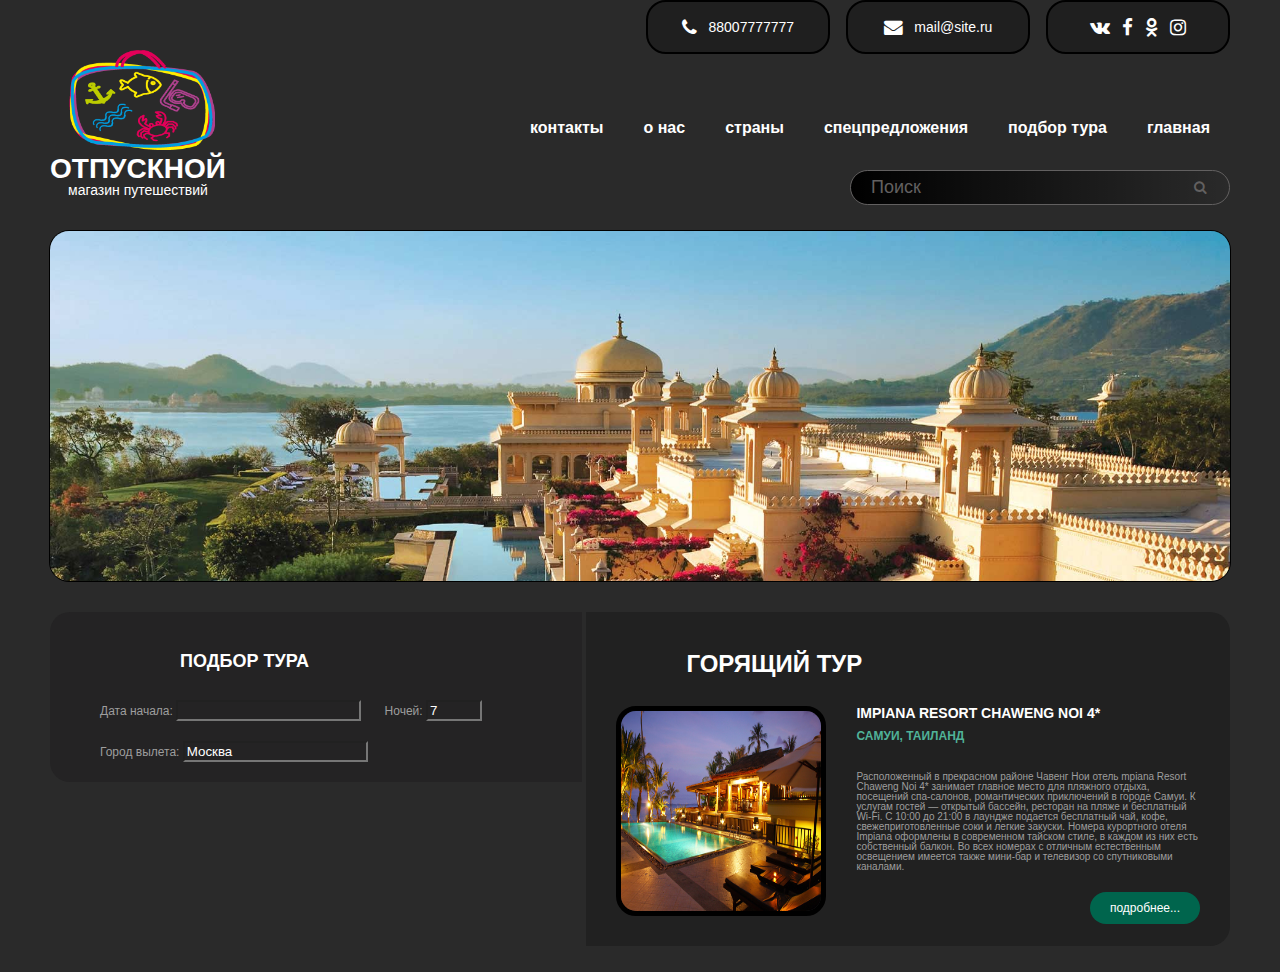
<file: index.html>
<html>
	<head>
		<title>Магазин путешествий ОТПУСКНОЙ - время отдыхать!</title>
		<meta charset="UTF-8" />
		<link href="css/style.css" rel="stylesheet" />
		<link rel="stylesheet" href="fonts/font-awesome/css/font-awesome.min.css">
		<link rel="stylesheet" href="fonts/Helvetica/HelveticaNeueCyr-Bold.otf">
		
		<link rel="stylesheet" href="slider/css/reset.css" type="text/css" charset="utf-8" />
		<link rel="stylesheet" href="slider/css/style.css" type="text/css" charset="utf-8" />
		<link rel="stylesheet" href="slider/css/fractionslider.css">
		
		<script src="slider/js/jquery-1.9.0.min.js" type="text/javascript" charset="utf-8"></script>
		<script src="slider/js/jquery.fractionslider.js" type="text/javascript" charset="utf-8"></script>
		
		<script src="slider/js/main.js" type="text/javascript" charset="utf-8"></script>
		
		
		<link rel="stylesheet" type="text/css" href="search/cal.css" />
		<script language="JavaScript" 
		type="text/javascript" src="http://ajax.googleapis.com/ajax/libs/jquery/1.7.0/jquery.min.js"></script>
		<script language="javascript" type="text/javascript" src="http://rche.ru/examples/cal.js"></script>
		<script type="text/javascript">
		$(document).ready(function(){
		$('#calendar').simpleDatepicker();  // Привязать вызов календаря к полю с CSS идентификатором #calendar
		});
		</script>
		
		
	</head>
	<body>
		<div class="wrapper">
			<div class="header">
				<div class="logo">
						<a href="#" title="Магазин путешествий ОТПУСКНОЙ - время отдыхать"><img src="images/logo.png" alt="Logotype" width="150px" height="100px" /></a>
						<h1><a href="#" title="Магазин путешествий ОТПУСКНОЙ - время отдыхать">ОТПУСКНОЙ</a></h1>
						<h4><a href="#" title="Магазин путешествий ОТПУСКНОЙ - время отдыхать">магазин путешествий</a></h4>
				</div>
				<div class="contacts">
					<div class="phone"><i class="fa fa-phone fa-lg" aria-hidden="true"></i> &nbsp 88007777777</div>
					<div class="mail"><i class="fa fa-envelope fa-lg" aria-hidden="true"></i> &nbsp mail@site.ru</div>
					<div class="networks"><i class="fa fa-vk fa-lg" aria-hidden="true"></i> &nbsp <i class="fa fa-facebook fa-lg" aria-hidden="true"></i> &nbsp <i class="fa fa-odnoklassniki fa-lg" aria-hidden="true"></i>  &nbsp <i class="fa fa-instagram fa-lg" aria-hidden="true"></i></div>
				</div>
				
			
				<div class="menu">
					<ul>
						<li><a href="#">главная</a></li>
						<li><a href="#">подбор тура</a></li>
						<li><a href="#">спецпредложения</a>
							<ul>
								<li><a href="#">Турция</a></li>
								<li><a href="#">Таиланд</a></li>
								<li><a href="#">Австрия</a></li>
								<li><a href="#">Андорра</a></li>
								<li><a href="#">Болгария</a></li>
								<li><a href="#">Вьетнам</a></li>
								<li><a href="#">Греция</a></li>
								<li><a href="#">Доминикана</a></li>
								<li><a href="#">Индия</a></li>
								<li><a href="#">Индонейзия</a></li>
								<li><a href="#">Испания</a></li>
								<li><a href="#">Италия</a></li>
								<li><a href="#">Кипр</a></li>
								<li><a href="#">Куба</a></li>
								<li><a href="#">Мальдивы</a></li>
								<li><a href="#">Марокко</a></li>
								<li><a href="#">Мексика</a></li>
								<li><a href="#">ОАЭ</a></li>
								<li><a href="#">Португалия</a></li>
								<li><a href="#">Словения</a></li>
								<li><a href="#">Тунис</a></li>
								<li><a href="#">Франция</a></li>
								<li><a href="#">Хорватия</a></li>
								<li><a href="#">Черногория</a></li>
								<li><a href="#">Чехия</a></li>
								<li><a href="#">Шри-Ланка</a></li>
							</ul>
						</li>
						<li><a href="#">страны</a>
							<ul>
								<li><a href="#">Турция</a></li>
								<li><a href="#">Таиланд</a></li>
								<li><a href="#">Австрия</a></li>
								<li><a href="#">Андорра</a></li>
								<li><a href="#">Болгария</a></li>
								<li><a href="#">Вьетнам</a></li>
								<li><a href="#">Греция</a></li>
								<li><a href="#">Доминикана</a></li>
								<li><a href="#">Индия</a></li>
								<li><a href="#">Индонейзия</a></li>
								<li><a href="#">Испания</a></li>
								<li><a href="#">Италия</a></li>
								<li><a href="#">Кипр</a></li>
								<li><a href="#">Куба</a></li>
								<li><a href="#">Мальдивы</a></li>
								<li><a href="#">Марокко</a></li>
								<li><a href="#">Мексика</a></li>
								<li><a href="#">ОАЭ</a></li>
								<li><a href="#">Португалия</a></li>
								<li><a href="#">Словения</a></li>
								<li><a href="#">Тунис</a></li>
								<li><a href="#">Франция</a></li>
								<li><a href="#">Хорватия</a></li>
								<li><a href="#">Черногория</a></li>
								<li><a href="#">Чехия</a></li>
								<li><a href="#">Шри-Ланка</a></li>
							</ul>
						</li>
						<li><a href="#">о нас</a></li>
						<li><a href="#">контакты</a></li>
					</ul>						
				</div>
				
				
				
				
		<div class="search">
					<form action="" method="get" id="search">
						<input type="search" name="" value="Поиск" onblur="if(this.value=='') this.value='Поиск';" onfocus="if(this.value=='Поиск') this.value='';" class="input" />
						<button class="icon"><i class="fa fa-search"></i></button>
					</form>
				</div>
			</div>
		</div>


		<div class="slider-wrapper">
			<div class="slider">
				<div class="slide">
					<img 	src="slider/images/indiya.jpg"
							width="100%" 
							data-position="-50, 0" data-in="fade" data-delay="0" data-out="right">
					<p 		class="claim light-green small" 			
							data-position="30,30" data-in="top" data-step="1" data-out="top">SHANTI MORADA 4*</p>				
					<p 		class="teaser turky small" 	
							data-position="90,30" data-in="bottom" data-step="2" data-delay="500">ЮЖНЫЙ ГОА, ИНДИЯ</p>		
					<p 		class="teaser turky small" 	
							data-position="120,30" data-in="bottom" data-step="2" data-delay="1500">от <span class="colortext">23349</span> руб.*</p>
					<p 		class="teaser turky small" 	
							data-position="150,30" data-in="bottom" data-step="2" data-delay="2500">8 дней/7 ночей</p>	
					<p 		class="teaser turky small" 	
							data-position="180,30" data-in="bottom" data-step="2" data-delay="3500">*цена за человека<br>при двухместном размещении</p>
				</div>
				<div class="slide">
					<img 	src="slider/images/izrail.jpg"
							width="100%" 
							data-position="-250, 0" data-in="fade" data-delay="0" data-out="right">
					<p 		class="claim light-green small" 			
							data-position="30,30" data-in="top" data-step="1" data-out="top">MAGIC PALACE 5*</p>
					<p 		class="teaser turky small" 	
							data-position="90,30" data-in="bottom" data-step="2" data-delay="500">ЭЙЛАТ, ИЗРАИЛЬ</p>		
					<p 		class="teaser turky small" 	
							data-position="120,30" data-in="bottom" data-step="2" data-delay="1500">от <span class="colortext">29699</span> руб.*</p>
					<p 		class="teaser turky small" 	
							data-position="150,30" data-in="bottom" data-step="2" data-delay="2500">10 дней/9 ночей</p>	
					<p 		class="teaser turky small" 	
							data-position="180,30" data-in="bottom" data-step="2" data-delay="3500">*цена за человека<br>при двухместном размещении</p>
				</div>
				<div class="slide">
					<img 	src="slider/images/phuket.jpg"
							width="100%" 
							data-position="-100, 0" data-in="fade" data-delay="0" data-out="right">
					<p 		class="claim light-green small" id="mini-text"			
							data-position="30,30" data-in="top" data-step="1" data-out="top">RENAISSANCE PHUKET<br>RESORT & SPA 5*</p>
					<p 		class="teaser turky small" 	
							data-position="100,30" data-in="bottom" data-step="2" data-delay="500">ПХУКЕТ, ТАИЛАНД</p>		
					<p 		class="teaser turky small" 	
							data-position="130,30" data-in="bottom" data-step="2" data-delay="1500">от <span class="colortext">32999</span> руб.*</p>
					<p 		class="teaser turky small" 	
							data-position="160,30" data-in="bottom" data-step="2" data-delay="2500">9 дней/8 ночей</p>	
					<p 		class="teaser turky small" 	
							data-position="190,30" data-in="bottom" data-step="2" data-delay="3500">*цена за человека<br>при двухместном размещении</p>
				</div>
			</div>
		</div>

		
		<div class="container1">
			<div class="search">
				<h3>ПОДБОР ТУРА</h3>
				<span>Дата начала: <input id="calendar" name="date" value="" type="text"/></span>
				<span>Ночей: <input id="night" type="number" size="" name="num" min="1" max="30" value="7"></span>
				<br><span>Город вылета: <input id="city" value="Москва"></span>
	
			</div>
			<div class="hot">
				<h2>ГОРЯЩИЙ ТУР</h2>
				<div id="pic"> 
					<img src="images/hot_tour.jpg" width="250" height="250" alt="Горящее предложение" class="hot_img">
				</div>
				<div id=""text"> 
					<h5>Impiana Resort Chaweng Noi 4*</h5>
					<h6>Самуи, Таиланд</h6>
					<span>Расположенный в прекрасном районе Чавенг Нои отель mpiana Resort Chaweng Noi 4* занимает главное место для пляжного отдыха, посещений спа-салонов, романтических приключений в городе Самуи. К услугам гостей — открытый бассейн, ресторан на пляже и бесплатный Wi-Fi. С 10:00 до 21:00 в лаундже подается бесплатный чай, кофе, свежеприготовленные соки и легкие закуски. Номера курортного отеля Impiana оформлены в современном тайском стиле, в каждом из них есть собственный балкон. Во всех номерах с отличным естественным освещением имеется также мини-бар и телевизор со спутниковыми каналами.</span>
					<div class="button"><a href="">подробнее...</div>
				</div>
			</div>
		<div>
		
	
	</body>
</html>
</file>
<file: css/style.css>
body {
	 background: #2a2a2a;
	 width: 100%;
	 height: 100%;
	 padding: 0;
	 margin: 0;
	 font-family: Arial, Sans-Serif;
	 position: relative;
}


.wrapper {
	margin: 0;
	padding:0;
	width: 100%;
	height: 300px;
	}


.header {
	margin-left: auto;
	margin-right: auto;
	height: 240px;
	max-width: 1180px;
	position: relative;
	}


.logo {
	padding-top: 50px;
	float: left;
}

.logo img {
	padding-left: 15px;
	padding-bottom: 5px;
}

@font-face {
    font-family: HelveticaNeueCyr;
	src: url(fonts/Helvetica/HelveticaNeueCyr-Bold.otf, fonts/Helvetica/HelveticaNeueCyr-Medium.otf);
   }

h1, h4{
   text-align: center;
}

h1 a {
	font-family: HelveticaNeueCyr, Arial;
	font-weight: bold;
	font-size: 28px;
	text-decoration: none;
	color: #fff;
	text-transform: uppercase;
}

h4 a {
	font-family: HelveticaNeueCyr, Arial;
	font-size: 14px;
	font-weight: medium;
	text-decoration: none;
	color: #fff;
}

.contacts {
	color: #fff;
	font-size: 14px;
}

.phone {
	width: 180px;
	height: 50px;
	background: #1f1f1f;
	border: 2px solid #000;
	border-radius: 20px;
	text-align: center;
	line-height: 50px;
	position: absolute;
	right: 400px;
	}
	
.mail {
	width: 180px;
	height: 50px;
	background: #1f1f1f;
	border: 2px solid #000;
	border-radius: 20px;
	text-align: center;
	line-height: 50px;
	position: absolute;
	right: 200px;
	}
	
.networks {
	width: 180px;
	height: 50px;
	background: #1f1f1f;
	border: 2px solid #000;
	border-radius: 20px;
	text-align: center;
	line-height: 50px;
	position: absolute;
	right: 0;
	}
}


.menu {
	float: right; 
	font-size: 18px;
	list-style: none;
	}
	
.menu ul li {
	display: block; 
	float: right; 
	position: relative;
	top: 110px;
	}

.menu ul li ul {
	position: absolute;
	z-index: 99999;
	top: 100%;
	display: none;
	padding-left: 0;
	}
	
.menu ul li ul li{ 
    float:none;
	left: 0;
	top: 100%;
}

.menu ul li a {
	display: block;
	padding: 10px 20px; 
	font-weight: bold;
	text-decoration: none;
	color: #fff;
}

.menu ul li ul li a {
	line-height: 30%;
}
	
.menu ul li:hover > ul , .menu ul li:active > ul   {
	display: block;
	background: #00654d;
	border-radius: 20px;
	}
	
.menu ul li:hover, .menu ul li:active {
	background: #00654d;
	border-radius: 20px;
	}
	
.menu ul li:hover ul li a:hover { 
	background:#1f1f1f;
	}
	


#search {
  width: 380px;
  height: 35px;
  display: inline-block;
	position: absolute;
	right: 0;
	top: 170px;
}

#search input, button {
  float: left;
  border: none;
}

#search .input {
  width: 380px;
  height: 35px;
  padding: 0 60px 1px 20px;
  background: linear-gradient(to right, #000, transparent);
  color: #626060;
  font-size: 18px;
  outline: none;
  border: 1px solid #626060;
	border-radius: 20px;
}

#search .input:focus {
  background: #1f1f1f;
  color: #fff;
  border: 2px solid #626060;
}

button {
  width: 60px;
  height: 35px;
  cursor: pointer;
  color: #626060;
  margin-left: -60px;
  background: 0;
  border: 0;
  outline: none;
}




.container1 {
	height: 360px;
	max-width: 1180px;
	position: relative;
	margin: 100px auto;
	border-radius: 20px;
}

.search {
	background: #242324;
	border-radius: 20px 0 0 20px;
	float: left;
	padding-left: 30px;
	padding-right: 30px;
	width: 40%;
}

.search h3 {
	font-size: 18px;
	font-weight: bold;
	color: #fff;
	text-transform: uppercase;
	margin-left: 100px;
	padding-bottom: 30px;
	padding-top: 40px;
}

.search {
	font-size: 12px;
	color: #9e9e9e;
}

#night, #city{
	background: #242324;
	border: 1px solid: #4e4e4e;
	color: #fff;
}

.search span {
	margin-left: 20px;
}

.search input {
	margin-bottom: 20px;
}


.hot {
	width: 52%;
	background: #212121;
	border-radius: 0 20px 20px 0; 
	float: right;
	padding-right: 30px;
}

.hot h2 {
	font-size: 24px;
	font-weight: bold;
	color: #fff;
	text-transform: uppercase;
	margin-left: 100px;
	padding-bottom: 30px;
	padding-top: 40px;
}

#pic {
	float:left;
	overflow: hidden;
	position: relative;
	border: 5px solid #000;
	border-radius: 20px;
	width: 200px;
	height: 200px;
	margin-left: 30px;
	margin-right: 30px;
	margin-bottom: 30px;
	}

.hot_img {
	position: absolute;
	top: -50px;
	left: -25px;
	}
	
.hot h5 {
	font-size: 14px;
	font-weight: bold;
	color: #fff;
	text-transform: uppercase;
	padding-bottom: 10px;
}

.hot h6 {
	font-size: 12px;
	font-weight: bold;
	color: #50b299;
	text-transform: uppercase;
	padding-bottom: 30px;
}

.hot span {
	font-size: 10px;
	color: #9e9e9e;
	}

.button {
	background: #00654d;
	border-radius: 20px;
	border: 2px solid: #00654d;
	position: relative;
	float: right;
	bottom: -30px;
}

.button a {
	text-decoration: none;	
	color: #fff;
	font-size: 12px;
	display: block;
	padding: 10px 20px; 
}


/*

<div class="container2">
			<div class="news"></div>
			<div class="otzyvy"></div>
		<div>		
        <div class="footer">gftgr</div>
		
.container2 {
	height: 580px;
	max-width: 1180px;
	position: relative;
}
 
.footer {
	max-width: 1180px; 
	margin: 300px auto; 
	position: relative; 
	height: 50px;
	background: #1f1f1f;
	border-top: 1px solid: #fff;
	} 
*/
</file>
<file: slider/css/style.css>
body{
	position:relative;
	font-family:Arial, Sans-Serif;
	-webkit-font-kerning: auto;
	-webkit-font-smoothing: antialiased;
}
	
.slider-wrapper{
	position:relative;
	overflow:hidden;
	
	width:1180px;
	
	margin:-70px auto;
	
	background:#1b1b1b;
	
	border:1px solid #000;
	border-radius:20px;
	
	
	
}

.slider{
	position:relative;
	width:100%; 
	height:350px; 
	margin:0 auto;
	background:#1b1b1b;
}



p{
	position:absolute;
	top:-200px;
	z-index:8000;
	padding:1% 3%;
	border-radius: 20px;
	font-size:24px;
	line-height:100%;
	color: #fff;
	white-space: nowrap;
	text-transform: uppercase;
}

.colortext {
	color: #ff5400;
	font-weight: bold;
	text-shadow: black 0 0 4px;
}

.claim{
	line-height:100%
}	

.teaser{
	padding:0.5% 1.5%;
	font-size:14px;
	line-height:100%
}

.small{
	width:250px;
	padding-left:0; padding-right:0px;
	text-align:center;
}

.light-green{background:#242324; color:#8de8ec}
.green{background:#7CB761}
.orange{background:#EF7D00}
.turky{background:#00654d}
.white{background:#fff; color:#333}

#mini-text{
	font-size: 20px;
}
</file>
<file: slider/css/fractionslider.css>
.fraction-slider{
	position:relative;
	width:100%; height:100%;
	overflow:visible;
}

.fraction-slider .slide{
	display:none; width:100%; height:100%;
	position:absolute;
	z-index:5000;
}

.fraction-slider .active-slide{
	z-index:9999;
}

.fraction-slider .fs_obj{
	display:block; display:none;
	position:absolute;
	top:0px; left:100%;
	z-index:7000;
}

.fraction-slider .fs_fixed_obj{
	z-index:6000;
	left:0;
}

.fraction-slider .fs_obj *{
	display:inline-block;
	position:relative;
	top:0px; left:0px;
}

.fs_loader{
	width:100%; height:400px;
	background:url(images/fs.spinner.gif) center center no-repeat transparent;
}

/** CONTROLS **/

.fraction-slider .prev,
.fraction-slider .next{
	display:none;
	position:absolute;
	width:45px; height:45px;
	z-index:9999;
}

.fraction-slider .prev{
	left:10px; top:185px;
	background:url(images/fs.prevnext.png) 0px 0px no-repeat transparent;
	
}
.fraction-slider .prev:hover{
	background:url(images/fs.prevnext.png) 0px -45px no-repeat transparent;
}

.fraction-slider .next{
	right:10px; top:185px;
	background:url(images/fs.prevnext.png) -45px 0px no-repeat transparent;
}
.fraction-slider .next:hover{
	background:url(images/fs.prevnext.png) -45px -45px no-repeat transparent;
}

.fraction-slider:hover .prev,
.fraction-slider:hover .next{
	display:block;
}

/** PAGER **/

.fs-pager-wrapper{
	position:absolute;
	left:10px; bottom:10px;
	z-index:9999;	
}

.fs-pager-wrapper a{
	display:inline-block;
	width:14px; height:14px;
	margin:0 5px 0 0;
	background:url(images/fs.pager.png) 0px -14px no-repeat transparent;
}
.fs-pager-wrapper .active{
	background:url(images/fs.pager.png) 0px 0px no-repeat transparent;
}
</file>
<file: search/cal.css>
/* calendar */
.datepicker { position: absolute; z-index:1000}
.datepicker tr.controls th { height: 22px; font-size: 11px; }
.datepicker select { font-size: 11px; }
.datepicker tr.days th { height: 18px; }
.datepicker tfoot td { height: 18px; text-align: center; text-transform: capitalize; }
.datepicker th, .datepicker tfoot td { background: #eee; font: 10px/18px Arial, Helvetica, sans-serif; }
.datepicker th span, .datepicker tfoot td span { font-weight: bold; }

.datepicker tbody td { width: 24px; height: 24px; border: 1px solid #ccc; font: 11px/22px Arial, Helvetica, sans-serif; text-align: center; background: #fff; }
.datepicker tbody td.date { cursor: pointer; }
.datepicker tbody td.date.over { background-color: #00654d; }
.datepicker tbody td.date.chosen { font-weight: bold; background-color: #ccffcc; }

#calendar {
	background: #242324;
	border: 1px solid: #4e4e4e;
	color: #fff;
}
</file>
